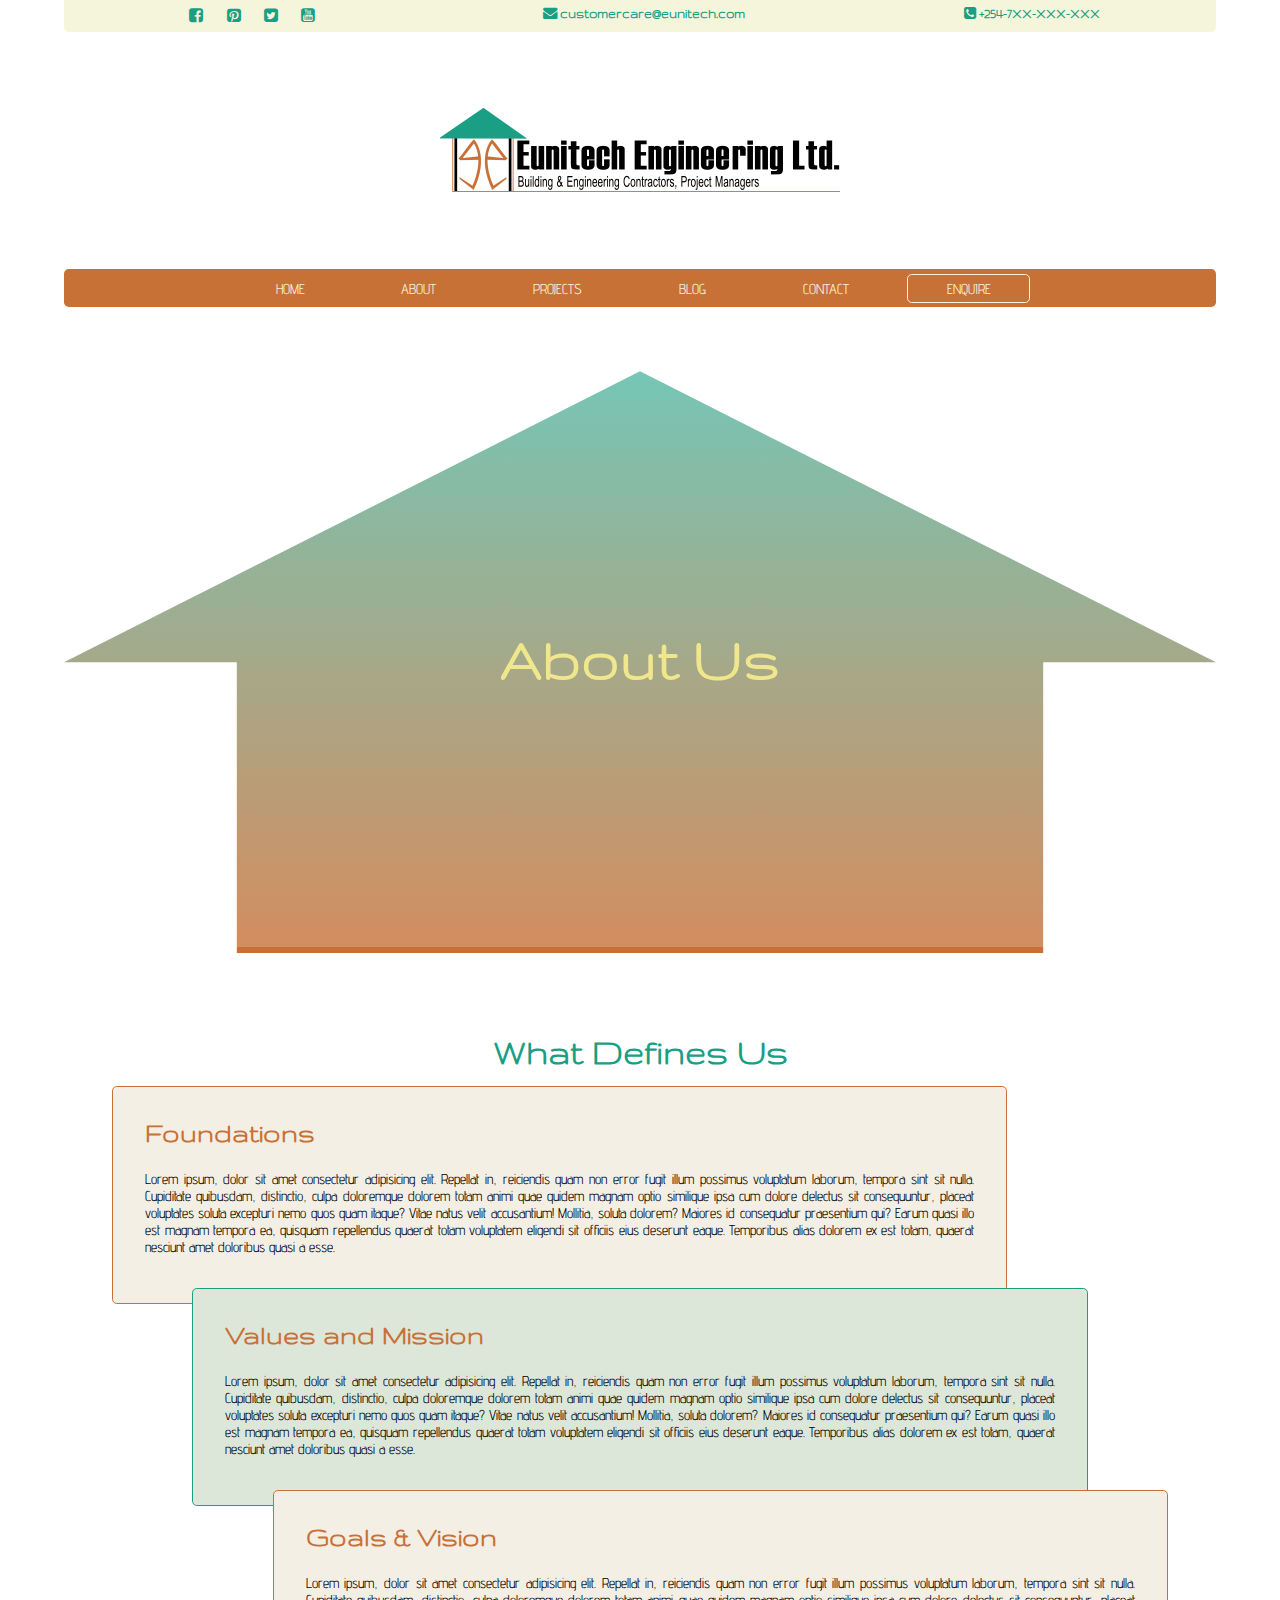
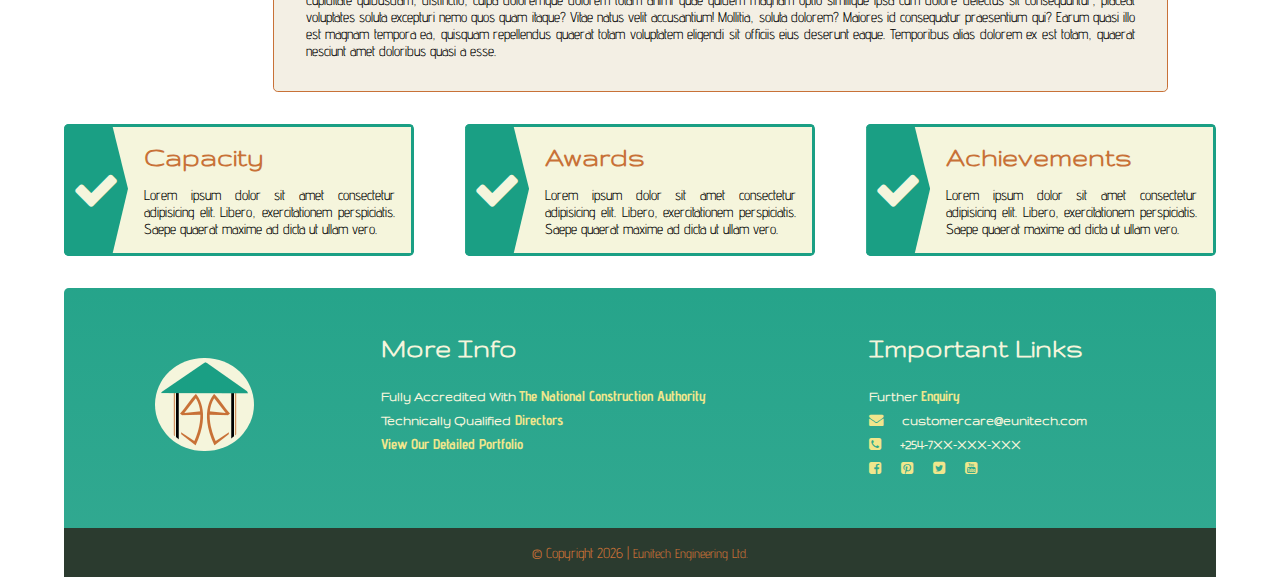
<file: about.html>
<!DOCTYPE html>
<html lang="en">
  <head>
    <meta charset="UTF-8" />
    <meta name="viewport" content="width=device-width, initial-scale=1.0" />
    <link
      rel="stylesheet"
      href="https://cdnjs.cloudflare.com/ajax/libs/font-awesome/4.7.0/css/font-awesome.min.css"
    />
    <link
      href="https://fonts.googleapis.com/css?family=Advent+Pro|Gruppo&display=swap"
      rel="stylesheet"
    />
    <link rel="icon" type="image/png" href="./images/icon.png" />
    <link rel="stylesheet" href="./styles/main.css" />
    <title>Eunitech</title>
  </head>

  <body>
    <div class="grid-container">
      <div class="top-bar curved-bottom">
        <div class="social-links address">
          <a href="#"><i class="fa fa-facebook-square"></i></a>
          <a href="#"><i class="fa fa-pinterest-square"></i></a>
          <a href="#"><i class="fa fa-twitter-square"></i></a>
          <a href="#"><i class="fa fa-youtube-square"></i></a>
        </div>

        <div class="email-add address">
          <h4><i class="fa fa-envelope"></i> customercare@eunitech.com</h4>
        </div>

        <div class="phone-number address">
          <h4><i class="fa fa-phone-square"></i> +254-7XX-XXX-XXX</h4>
        </div>
      </div>

      <div class="site-id">
        <a href="/"><img src="./images/euni.png" alt="Site Logo" /></a>
      </div>

      <div class="nav-bar curved">
        <label for="toggle"><i class="fa fa-bars"></i></label>
        <input type="checkbox" id="toggle" />
        <div class="menu">
          <a class="link" href="/">Home</a>
          <a class="link" href="/about.html">About</a>
          <a class="link" href="#">Projects</a>
          <a class="link" href="#">Blog</a>
          <a class="link" href="/contact.html">Contact</a>
          <a class="link button curved" href="#">Enquire</a>
        </div>
      </div>

      <div id="page-head">
        <h1>About Us</h1>
      </div>
      
          <h2>What Defines Us</h2>        
        <div class="definition">
        <div class="define history">
          <h3>Foundations</h3>
          <p>
            Lorem ipsum, dolor sit amet consectetur adipisicing elit. Repellat
            in, reiciendis quam non error fugit illum possimus voluptatum
            laborum, tempora sint sit nulla. Cupiditate quibusdam, distinctio,
            culpa doloremque dolorem totam animi quae quidem magnam optio
            similique ipsa cum dolore delectus sit consequuntur, placeat
            voluptates soluta excepturi nemo quos quam itaque? Vitae natus velit
            accusantium! Mollitia, soluta dolorem? Maiores id consequatur
            praesentium qui? Earum quasi illo est magnam tempora ea, quisquam
            repellendus quaerat totam voluptatem eligendi sit officiis eius
            deserunt eaque. Temporibus alias dolorem ex est totam, quaerat
            nesciunt amet doloribus quasi a esse.
          </p>
        </div>

        <div class="define mission">
          <h3>Values and Mission</h3>
          <p>
            Lorem ipsum, dolor sit amet consectetur adipisicing elit. Repellat
            in, reiciendis quam non error fugit illum possimus voluptatum
            laborum, tempora sint sit nulla. Cupiditate quibusdam, distinctio,
            culpa doloremque dolorem totam animi quae quidem magnam optio
            similique ipsa cum dolore delectus sit consequuntur, placeat
            voluptates soluta excepturi nemo quos quam itaque? Vitae natus velit
            accusantium! Mollitia, soluta dolorem? Maiores id consequatur
            praesentium qui? Earum quasi illo est magnam tempora ea, quisquam
            repellendus quaerat totam voluptatem eligendi sit officiis eius
            deserunt eaque. Temporibus alias dolorem ex est totam, quaerat
            nesciunt amet doloribus quasi a esse.
          </p>
        </div>

        <div class="define goals">
          <h3>Goals & Vision</h3>
          <p>
            Lorem ipsum, dolor sit amet consectetur adipisicing elit. Repellat
            in, reiciendis quam non error fugit illum possimus voluptatum
            laborum, tempora sint sit nulla. Cupiditate quibusdam, distinctio,
            culpa doloremque dolorem totam animi quae quidem magnam optio
            similique ipsa cum dolore delectus sit consequuntur, placeat
            voluptates soluta excepturi nemo quos quam itaque? Vitae natus velit
            accusantium! Mollitia, soluta dolorem? Maiores id consequatur
            praesentium qui? Earum quasi illo est magnam tempora ea, quisquam
            repellendus quaerat totam voluptatem eligendi sit officiis eius
            deserunt eaque. Temporibus alias dolorem ex est totam, quaerat
            nesciunt amet doloribus quasi a esse.
          </p>
        </div>
      </div>

      <div class="ticks-area">
        <div class="tick-box">
          <div class="tick"><i class="fa fa-check"></i></div>
          <div class="details">
            <h3>Capacity</h3>
            <p>
              Lorem ipsum dolor sit amet consectetur adipisicing elit. Libero,
              exercitationem perspiciatis. Saepe quaerat maxime ad dicta ut
              ullam vero.
            </p>
          </div>
        </div>

        <div class="tick-box">
          <div class="tick"><i class="fa fa-check"></i></div>
          <div class="details">
            <h3>Awards</h3>
            <p>
              Lorem ipsum dolor sit amet consectetur adipisicing elit. Libero,
              exercitationem perspiciatis. Saepe quaerat maxime ad dicta ut
              ullam vero.
            </p>
          </div>
        </div>

        <div class="tick-box">
          <div class="tick"><i class="fa fa-check"></i></div>
          <div class="details">
            <h3>Achievements</h3>
            <p>
              Lorem ipsum dolor sit amet consectetur adipisicing elit. Libero,
              exercitationem perspiciatis. Saepe quaerat maxime ad dicta ut
              ullam vero.
            </p>
          </div>
        </div>
      </div>

      <div class="footer curved-top">
        <div class="footer-top curved-top">
          <div class="footer-icon">
            <a href="/"> <img src="./images/icon.png" alt="Logo Icon" /></a>
          </div>
          <div class="important-info not-icon">
            <h3>More Info</h3>
            <br />
            <h4>
              Fully Accredited With
              <a href="https://nca.go.ke/" target="_blank"
                >The National Construction Authority</a
              >
            </h4>
            <h4>Technically Qualified<a href=""> Directors</a></h4>
            <h4><a href="#" target="_blank">View Our Detailed Portfolio</a></h4>
          </div>
          <div class="important-links not-icon">
            <h3>Important Links</h3>
            <br />
            <div class="footer-email">
              <h4>Further <a href="#">Enquiry</a></h4>
              <h4><i class="fa fa-envelope"></i> customercare@eunitech.com</h4>
            </div>
            <div class="footer-simu">
              <h4><i class="fa fa-phone-square"></i> +254-7XX-XXX-XXX</h4>
              <div class="footer-links">
                <a href="#"><i class="fa fa-facebook-square"></i></a>
                <a href="#"><i class="fa fa-pinterest-square"></i></a>
                <a href="#"><i class="fa fa-twitter-square"></i></a>
                <a href="#"><i class="fa fa-youtube-square"></i></a>
              </div>
            </div>
          </div>
        </div>

        <div class="footer-bottom">
          <div class="copy">
            <p>
              &copy; Copyright
              <script type="text/JavaScript">
                var theDate=new Date(); document.write(theDate.getFullYear())
              </script>
              | <a href="#">Eunitech Engineering Ltd.</a>
            </p>
          </div>
        </div>
      </div>
    </div>
  </body>
</html>
</file>
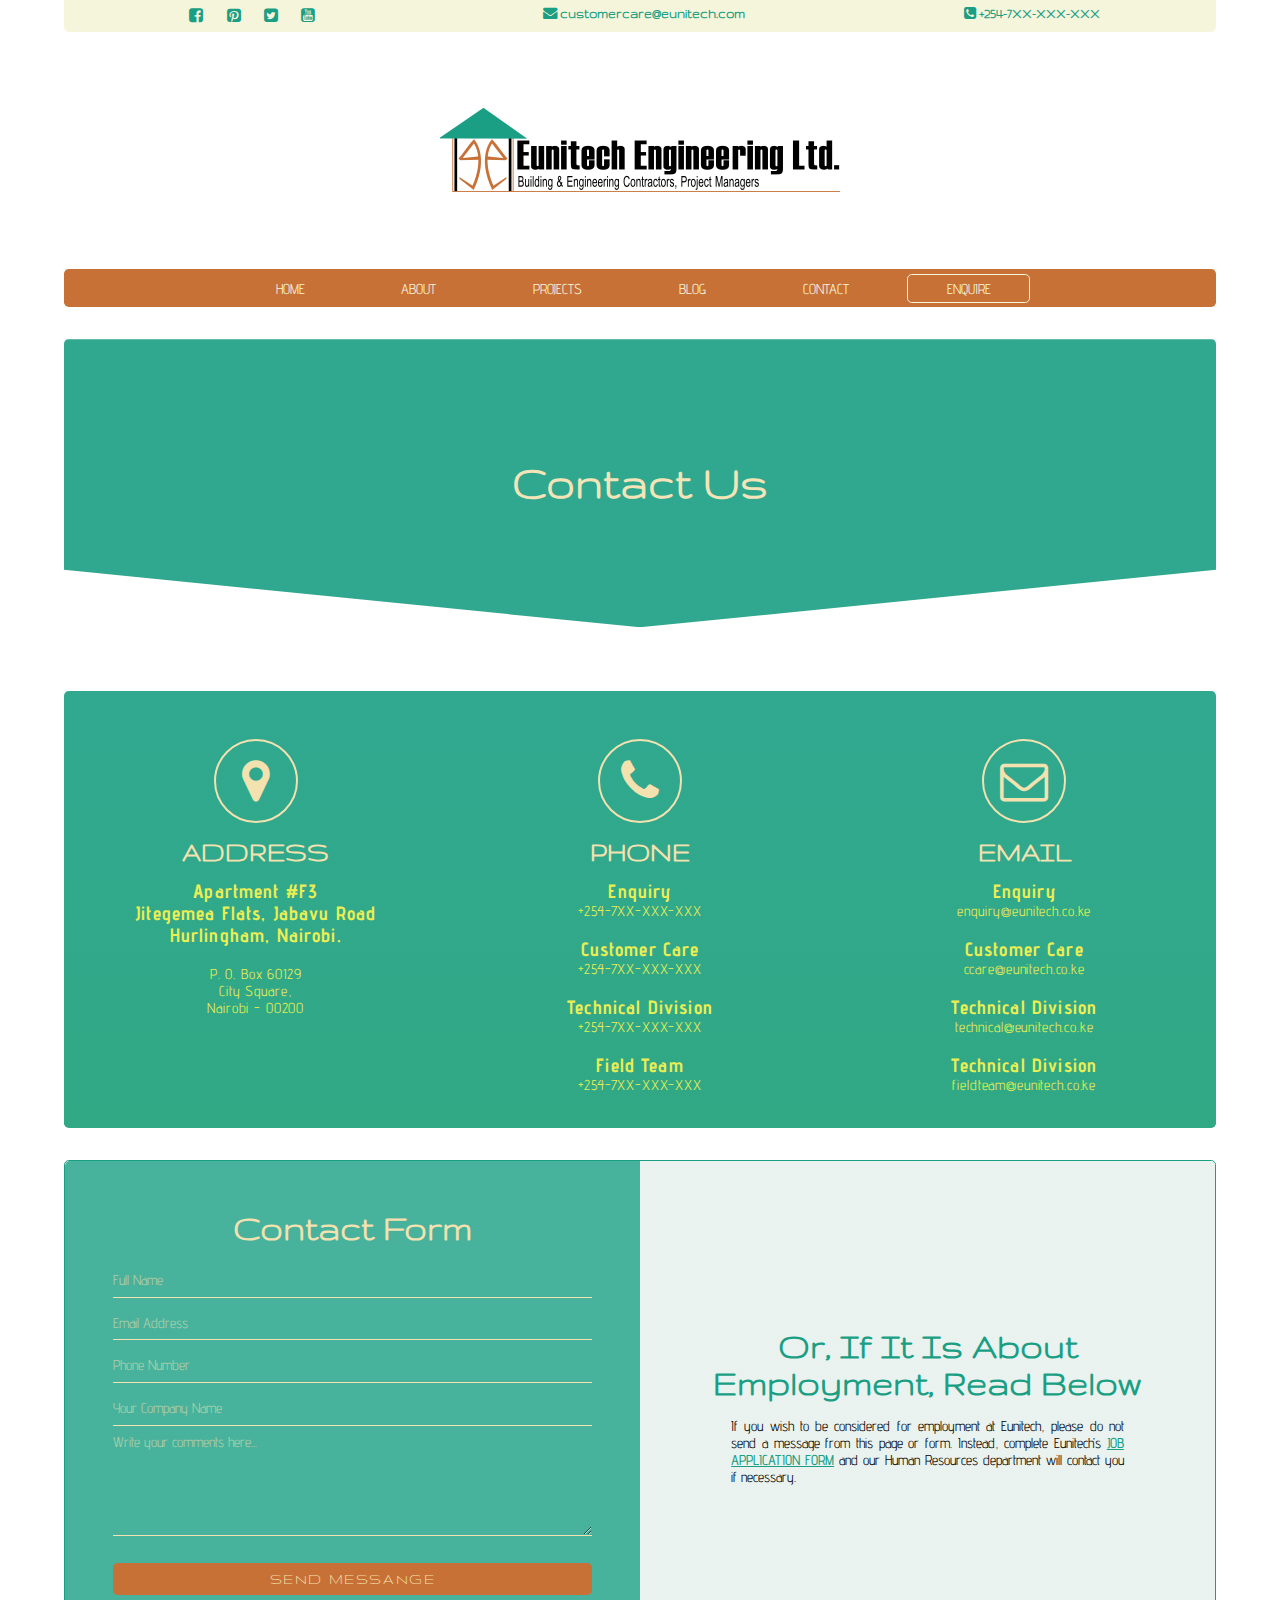
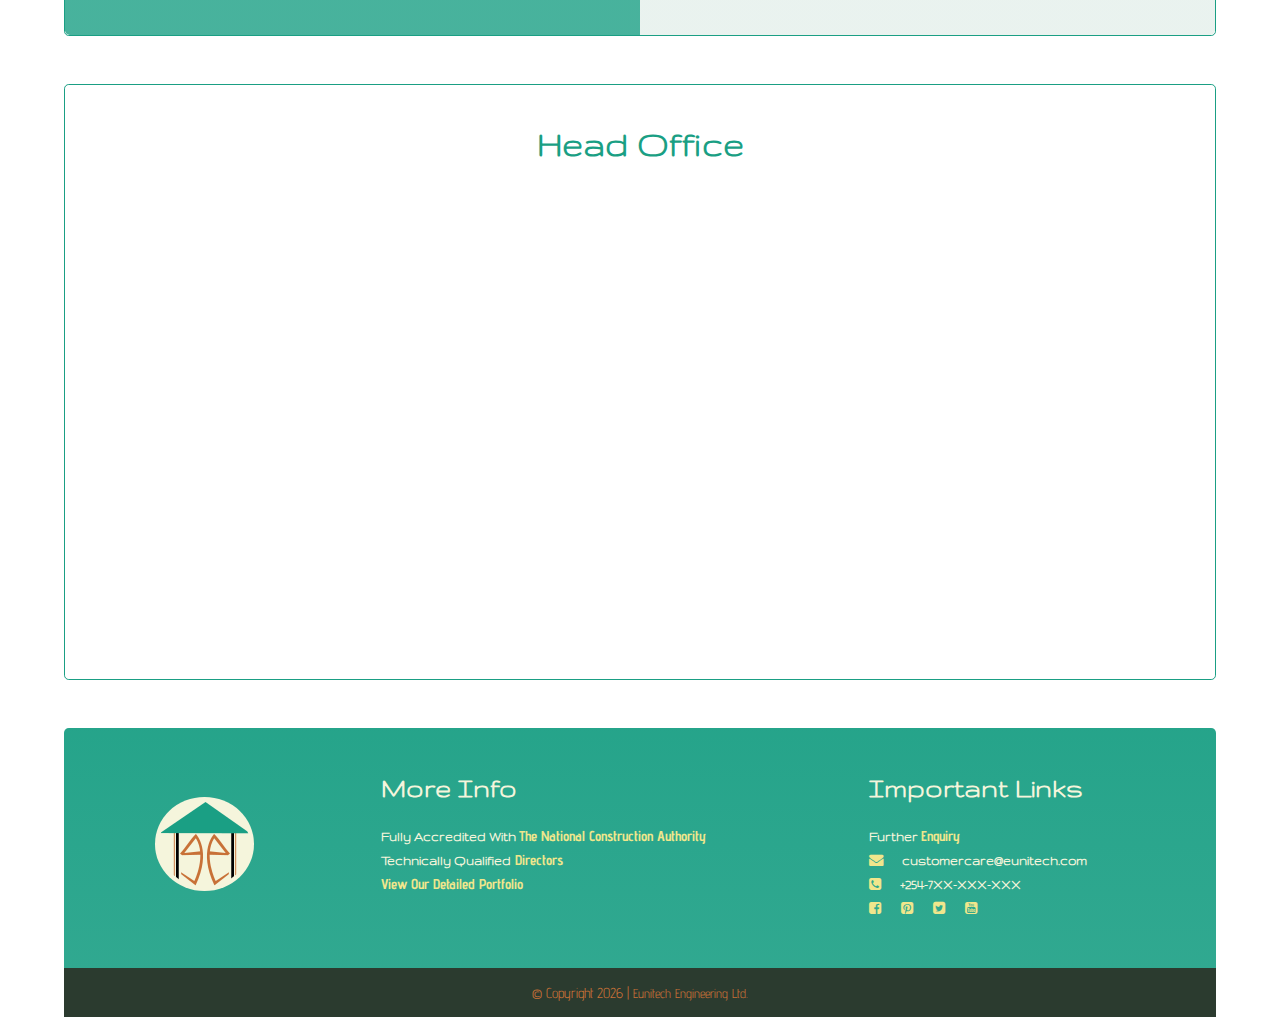
<file: contact.html>
<!DOCTYPE html>
<html lang="en">
  <head>
    <meta charset="UTF-8" />
    <meta name="viewport" content="width=device-width, initial-scale=1.0" />
    <link
      rel="stylesheet"
      href="https://cdnjs.cloudflare.com/ajax/libs/font-awesome/4.7.0/css/font-awesome.min.css"
    />
    <link
      href="https://fonts.googleapis.com/css?family=Advent+Pro|Gruppo&display=swap"
      rel="stylesheet"
    />
    <link rel="icon" type="image/png" href="./images/icon.png" />
    <link rel="stylesheet" href="./styles/main.css" />

    <title>Eunitech</title>
  </head>

  <body>    
    <div class="grid-container">
      <div class="top-bar curved-bottom">
        <div class="social-links address">
          <a href="#"><i class="fa fa-facebook-square"></i></a>
          <a href="#"><i class="fa fa-pinterest-square"></i></a>
          <a href="#"><i class="fa fa-twitter-square"></i></a>
          <a href="#"><i class="fa fa-youtube-square"></i></a>
        </div>

        <div class="email-add address">
          <h4><i class="fa fa-envelope"></i> customercare@eunitech.com</h4>
        </div>

        <div class="phone-number address">
          <h4><i class="fa fa-phone-square"></i> +254-7XX-XXX-XXX</h4>
        </div>
      </div>

      <div class="site-id">
        <a href="/"><img src="./images/euni.png" alt="Site Logo" /></a>
      </div>

      <div class="nav-bar curved">
        <label for="toggle"><i class="fa fa-bars"></i></label>
        <input type="checkbox" id="toggle" />
        <div class="menu">
          <a class="link" href="/">Home</a>
          <a class="link" href="/about.html">About</a>
          <a class="link" href="#">Projects</a>
          <a class="link" href="#">Blog</a>
          <a class="link" href="/contact.html">Contact</a>
          <a class="link button curved" href="#">Enquire</a>
        </div>
      </div>

      <div class="contact-banner curved">
        <div class="overlay">
        <h1>Contact Us</h1>
      </div>
      </div>
      
      <div id="addresses">        
        <div id="icons">
          <div class="cols" id="place">
            <div class="icon-img"><i class="fa fa-map-marker"></i></div>
            <h3>ADDRESS</h3>
            <h4>Apartment #F3</h4>
            <h4>Jitegemea Flats, Jabavu Road</h4>
            <h4>Hurlingham, Nairobi.</h4>
            <br />

            <p>P. O. Box 60129</p>
            <p>City Square,</p>
            <p>Nairobi - 00200</p>
          </div>
          <div class="cols" id="phone">
            <div class="icon-img"><i class="fa fa-phone"></i></div>
            <h3>PHONE</h3>
            <h4>Enquiry</h4>
            <p>+254-7XX-XXX-XXX</p>
            <br />
            <h4>Customer Care</h4>
            <p>+254-7XX-XXX-XXX</p>
            <br />
            <h4>Technical Division</h4>
            <p>+254-7XX-XXX-XXX</p>
            <br />
            <h4>Field Team</h4>
            <p>+254-7XX-XXX-XXX</p>
            <br />
          </div>
          <div class="cols" id="mail">
            <div class="icon-img"><i class="fa fa-envelope-o"></i></div>
            <h3>EMAIL</h3>
            <h4>Enquiry</h4>
            <p>enquiry@eunitech.co.ke</p>
            <br />
            <h4>Customer Care</h4>
            <p>ccare@eunitech.co.ke</p>
            <br />
            <h4>Technical Division</h4>
            <p>technical@eunitech.co.ke</p>
            <br />
            <h4>Technical Division</h4>
            <p>fieldteam@eunitech.co.ke</p>
            <br />
          </div>
        </div>
      </div>

      <div id="form-area">
        <div class="column form-left">
          <h2>Contact Form</h2>
          <div id="contact-form">
            <form action="">
              <input
                class="form-control"
                type="text"
                name="name"
                placeholder="Full Name"
                required
              />
              <input
                class="form-control"
                type="email"
                name="email"
                placeholder="Email Address"
                required
              />
              <input
                class="form-control"
                type="phone"
                name="phone"
                placeholder="Phone Number"
                required
              />
              <input
                class="form-control"
                type="text"
                name="company"
                placeholder="Your Company Name"
                required
              />
              <textarea
                class="form-control"
                name="comments"
                placeholder="Write your comments here..."
                rows="6"
                required
              ></textarea>
              <input
                type="submit"
                class="form-control submit"
                value="SEND MESSANGE"
              />
            </form>
          </div>
        </div>
        <div class="column form-right">
          <h2>Or, If It Is About Employment, Read Below</h2>
          <p>
            If you wish to be considered for employment at Eunitech, please do
            not send a message from this page or form. Instead, complete
            Eunitech’s
            <a href="#">job application form</a> and our Human Resources
            department will contact you if necessary.
          </p>
        </div>
      </div>

      <div id="location">
        <h2>Head Office</h2>
        <iframe
          src="https://www.google.com/maps/embed?pb=!1m18!1m12!1m3!1d1994.402403601489!2d36.79539800727693!3d-1.2914718842578492!2m3!1f0!2f0!3f0!3m2!1i1024!2i768!4f13.1!3m3!1m2!1s0x182f10beb726e263%3A0x43d4c412bc5dac93!2sPharmaceutical%20Society%20of%20Kenya!5e0!3m2!1sen!2ske!4v1585442777799!5m2!1sen!2ske"
          width="1150"
          height="450"
          frameborder="0"
          style="border: 0;"
          allowfullscreen=""
          aria-hidden="false"
          tabindex="0"
        ></iframe>
      </div>

      <div class="footer curved-top">
        <div class="footer-top curved-top">
          <div class="footer-icon">
            <a href="/"> <img src="./images/icon.png" alt="Logo Icon" /></a>
          </div>
          <div class="important-info not-icon">
            <h3>More Info</h3>
            <br />
            <h4>
              Fully Accredited With
              <a href="https://nca.go.ke/" target="_blank"
                >The National Construction Authority</a
              >
            </h4>
            <h4>Technically Qualified<a href=""> Directors</a></h4>
            <h4><a href="#" target="_blank">View Our Detailed Portfolio</a></h4>
          </div>
          <div class="important-links not-icon">
            <h3>Important Links</h3>
            <br />
            <div class="footer-email">
              <h4>Further <a href="#">Enquiry</a></h4>
              <h4><i class="fa fa-envelope"></i> customercare@eunitech.com</h4>
            </div>
            <div class="footer-simu">
              <h4><i class="fa fa-phone-square"></i> +254-7XX-XXX-XXX</h4>
              <div class="footer-links">
                <a href="#"><i class="fa fa-facebook-square"></i></a>
                <a href="#"><i class="fa fa-pinterest-square"></i></a>
                <a href="#"><i class="fa fa-twitter-square"></i></a>
                <a href="#"><i class="fa fa-youtube-square"></i></a>
              </div>
            </div>
          </div>
        </div>

        <div class="footer-bottom">
          <div class="copy">
            <p>
              &copy; Copyright
              <script type="text/JavaScript">
                var theDate=new Date(); document.write(theDate.getFullYear())
              </script>
              | <a href="#">Eunitech Engineering Ltd.</a>
            </p>
          </div>
        </div>
      </div>
    </div>
  </body>
</html>
</file>
<file: styles/main.css>
* {
  font-family: "Advent Pro", sans-serif;
  margin: 0;
  padding: 0;
}

h1 {
  font-family: var(--hfont);
  font-size: 3rem;
}
h2 {
  font-family: var(--hfont);
  font-size: 2.4rem;
}
h3 {
  font-family: var(--hfont);
  font-size: 1.8rem;
}
h4 {
  font-family: var(--hfont);
  font-size: 1.2rem;
}

:root {
  --hfont: "Gruppo", cursive;
  --mfont: "Advent Pro";
  --logogreen: rgb(26, 159, 132);
  --logoorange: rgb(200, 113, 55);
}

.curved {
  border-radius: 0.3rem;
}
.curved-top {
  border-radius: 0.3rem 0.3rem 0 0;
}
.curved-left {
  border-radius: 0.3rem, 0 0 0.3rem;
}
.curved-right {
  border-radius: 0 0.3rem 0.3rem 0;
}
.curved-bottom {
  border-radius: 0 0 0.3rem 0.3rem;
}

.grid-container {
  width: 90%;
  margin: auto;
  display: grid;
  grid-template-columns: minmax(20rem, 1fr);
  column-gap: 1rem;
}

.top-bar {
  display: flex;
  background: beige;
  padding: 0.4rem;
  justify-content: space-around;
}

.address .fa,
.address h4 {
  color: var(--logogreen);
}

.address h4 {
  font-size: 0.9rem;
}

.social-links .fa {
  padding: 0 0.6rem;
  font-size: 1rem;
  cursor: pointer;
  transition: all 0.7s ease-out;
}

.social-links .fa:hover {
  color: var(--logoorange);
  font-size: 0.9rem;
}

.site-id {
  display: grid;
  grid-template-columns: minmax(20rem, 1fr);
  padding: 1rem;
  margin: 3.6rem auto;
}

.site-id img {
  justify-self: center;
  cursor: pointer;
  transition: all 0.7s ease-out;
}

.site-id img:hover {
  transform: scale(1.02);
}

.nav-bar {
  display: flex;
  justify-content: space-around;
  align-items: center;
  background: var(--logoorange);
  height: 2.4rem;
  line-height: 1.5em;
  position: relative;
}

.menu {
  margin: 0 1vw 0 0;
  position: absolute;
  top: 0.5rem;
}

.menu .link {
  padding: 0.3rem 3vw;
  margin: 0 0.5rem;
  font-size: 0.9rem;
  text-decoration: none;
  color: beige;
  text-transform: uppercase;
  transition: all 700ms ease-out;
}

.menu .button {
  border: 0.05rem solid beige;
  transition: all 700ms ease-out;
}

.menu .link:hover {
  border: 0.05rem solid beige;
  border-radius: 0.3rem;
  color: khaki;
}

.menu .button:hover {
  background: var(--logogreen);
  color: khaki;
  border: none;
}

.menu .link:active {
  border: 0.05rem solid beige;
  border-radius: 0.3rem;
  color: khaki;
}
.menu .link:focus {
  font-weight: 900;
  border-bottom: 0.2rem solid beige;
}

label {  
  position: absolute;
  left: 5.5rem;
  font-size: 1.5rem;
  display: none;
}

#toggle {
  display: none;
}

.hero {
  box-sizing: border-box;
  overflow: hidden;
  display: grid;
  grid-template-columns: minmax(20rem, 1fr);
  justify-items: center;
  align-items: center;
  padding: 10rem 5rem;
  animation: imgchange 60s infinite;
  margin: 1rem 0;
  height: 30rem;
  transition: all 1s ease-out;
  color: beige;
  background-position: bottom;
  clip-path: polygon(0 0, 100% 0, 100% 90%, 50% 100%, 0 90%);
}

.hero h1 {
  color: beige;
  text-align: center;
}

@keyframes imgchange {
  0% {
    background: linear-gradient(
        rgba(200, 113, 55, 0.8),
        rgba(26, 159, 132, 0.6)
      ),
      url("https://cdn.pixabay.com/photo/2016/05/05/19/26/site-1374593__340.jpg");
    background-size: cover;
    background-repeat: no-repeat;
  }

  25% {
    background: linear-gradient(
        rgba(200, 113, 55, 0.8),
        rgba(26, 159, 132, 0.6)
      ),
      url("https://cdn.pixabay.com/photo/2019/07/14/10/47/site-4336786__340.jpg");
    background-size: cover;
    background-repeat: no-repeat;
  }

  50% {
    background: linear-gradient(
        rgba(200, 113, 55, 0.8),
        rgba(26, 159, 132, 0.6)
      ),
      url("https://cdn.pixabay.com/photo/2017/06/18/17/27/crane-2416510__340.jpg");
    background-size: cover;
    background-repeat: no-repeat;
  }

  75% {
    background: linear-gradient(
        rgba(200, 113, 55, 0.8),
        rgba(26, 159, 132, 0.6)
      ),
      url("https://cdn.pixabay.com/photo/2019/07/19/19/08/building-4349452__340.jpg");
    background-size: cover;
    background-repeat: no-repeat;
  }

  100% {
    background: linear-gradient(
        rgba(200, 113, 55, 0.8),
        rgba(26, 159, 132, 0.6)
      ),
      url("https://cdn.pixabay.com/photo/2016/05/05/19/26/site-1374593__340.jpg");
    background-size: cover;
    background-repeat: no-repeat;
  }
}

.slogans {
  display: flex;
  justify-content: space-around;
  width: 80%;
}
.slogans p {
  padding: 1rem 5vw;
  font-size: 1.5rem;
}

h2 {
  text-align: center;
  padding: 1rem;
  color: var(--logogreen);
}

.projects {
  display: grid;
  grid-template-columns: repeat(auto-fit, minmax(22rem, 1fr));
  column-gap: 2rem;
  margin-bottom: 2rem;
  padding: 2rem 0;
  overflow: hidden;
}

.projects h3 {
  padding-left: 1rem;
  color: var(--logoorange);
}

.current {
  border: 1px solid var(--logogreen);
  background: rgba(26, 159, 132, 0.1);
}

.recent {
  border: 1px solid var(--logoorange);
  background: rgba(200, 113, 55, 0.1);
}

.card {
  width: 100%;
  overflow: hidden;
}

.card img {
  clip-path: polygon(
    50% 0%,
    100% 40%,
    85% 40%,
    85% 100%,
    15% 100%,
    15% 40%,
    0 40%
  );
  margin-top: 0.5em;
  padding: 0 2em;
  min-height: 18rem;
  width: 90%;
  border-bottom: 1rem solid var(--logoorange);
  position: relative;
  right: 0.8em;
  overflow: hidden;
}

.card p {
  text-align: justify;
  padding: 1rem;
}

/* Footer Section */

footer {
  width: 100%;
  box-sizing: border-box;
}

.footer-top {
  display: grid;
  gap: 1.5rem;
  grid-template-columns: 20% 1fr 1fr;
  justify-items: center;
  padding: 3rem 2rem;
  color: beige;
  line-height: 1.5rem;
  background: linear-gradient(rgba(26, 159, 132, 0.95), rgba(26, 159, 132, 0.9)),
    url("https://cdn.pixabay.com/photo/2017/05/19/09/52/panoramic-view-2326004__340.jpg");
  background-position: bottom;
  background-size: cover;
  background-repeat: no-repeat;
  transition: all 0.7s ease-in-out;
}

.footer-icon {
  display: flex;
  justify-content: center;
  align-items: center;
  margin: auto;
}

.footer-icon img {
  text-align: center;
  border-radius: 50%;
  background: beige;
  padding: 0.3em;
  transition: all 0.7s ease-out;
}

.footer-icon img:hover {
  background: khaki;
  border: 1px solid var(--logoorange);
  padding: 0.2em;
}

.footer-top h4,
p,
a,
.fa {
  font-size: 0.9rem;
}

.footer-top .fa {
  padding-right: 1rem;
}

.footer-top a,
.fa {
  color: khaki;
  text-decoration: none;
  transition: all 0.7s ease-out;
}

.footer-top a:hover,
.footer-top .fa:hover {
  color: var(--logoorange);
  font-size: 0.95rem;
}

.footer-bottom {
  display: flex;
  justify-content: center;
  align-items: center;
  padding: 1em 0;
  background: rgb(43, 59, 47);
}

.footer-bottom p,
.footer-bottom a {
  font-size: 0.9em;
  color: var(--logoorange);
  text-decoration: none;
  transition: all 0.7s ease-in-out;
}

.footer-bottom a:hover {
  color: gold;
  text-decoration: underline;
}

/* About Page */

#page-head {
  display: flex;
  justify-content: center;
  align-items: center;
  height: 36em;
  margin: 4em 0;
  background: linear-gradient(rgba(26, 159, 132, 0.6), rgba(200, 113, 55, 0.8)),
    url("https://cdn.pixabay.com/photo/2018/08/22/12/19/bridge-3623505__340.jpg");
  background-size: cover;
  background-position: 50% 0;
  clip-path: polygon(
    50% 0%,
    100% 50%,
    85% 50%,
    85% 100%,
    15% 100%,
    15% 50%,
    0 50%
  );
  border-bottom: 0.4em solid var(--logoorange);
}

#page-head h1 {
  font-family: var(--hfont);
  font-size: 4em;
  font-weight: 900;
  color: khaki;
  z-index: 10;
}

#section-title h2 {
  font-family: var(--hfont);
}

.define {
  width: 72%;
  overflow: hidden;
  padding: 2em;
  border-radius: 0.3em;
  text-align: justify;
}

.define p {
  font-family: var(--mfont);
}

.history h3,
.mission h3,
.goals h3 {
  color: var(--logoorange);
  font-family: var(--hfont);
  text-align: left;
  padding-bottom: 0.8em;
}

.history,
.mission {
  padding-bottom: 3em;
}

.history {
  margin-right: auto;
  background: rgb(243, 239, 228);
  border: 0.05em solid var(--logoorange);
  margin-left: 3em;
}

.mission {
  margin: auto;
  border: 0.05em solid var(--logogreen);
  background: rgb(220, 231, 218);
  margin-top: -1em;
}

.goals {
  margin-left: auto;
  background: rgb(243, 239, 228);
  border: 0.05em solid var(--logoorange);
  margin-right: 3em;
  margin-top: -1em;
}

.ticks-area {
  box-sizing: border-box;
  display: grid;
  column-gap: 4vw;
  grid-template-columns: repeat(auto-fit, minmax(18rem, 1fr));
  padding: 2rem 0;
}

.ticks-area h3 {
  color: var(--logoorange);
  margin-bottom: 0.5em;
  font-family: var(--hfont);
  text-align: left;
}

.ticks-area p {
  font-family: var(--mfont);
  text-align: justify;
}

.tick-box {
  height: fit-content;
  box-sizing: border-box;
  display: flex;
  background: beige;
  border: 0.2em solid var(--logogreen);
  border-left: none;
  border-radius: 0.3em;
}

.tick {
  margin: -0.2em 0;
  box-sizing: border-box;
  background: var(--logogreen);
  padding: 0 0.5em;
  display: flex;
  align-items: center;
  clip-path: polygon(75% 0, 100% 49%, 75% 100%, 0 100%, 0 0);
  /* margin-top: -0.05em; */
  border-radius: 0.3em 0 0 0.3em;
}

.fa-check {
  color: beige;
  font-size: 3em;
}

.details {
  background: beige;
  padding: 1em;
}

/* Contact page */

.contact-banner {
  display: grid;
  grid-template-columns: minmax(20rem, 1fr);  
  background: url("https://cdn.pixabay.com/photo/2015/08/28/08/51/board-911636__340.jpg");
  background-repeat: no-repeat;
  background-size: cover;
  height: 18rem;
  margin: 2rem 0;
  clip-path: polygon(0 0, 100% 0, 100% 80%, 50% 100%, 0 80%);
  overflow: hidden;
}

.overlay {
  background: var(--logogreen);
  opacity: 0.9;
  height: 18rem;
  display: flex;
  justify-content: center;
  align-items: center;
  z-index: -1;
}

.overlay h1 {
  color: rgb(243,225,176);
  text-align: center;
  padding: 2rem;
}

#addresses {
  background: linear-gradient(rgba(26, 159, 132, 0.9), rgba(26, 159, 119, 0.9)),
    url("https://cdn.pixabay.com/photo/2019/10/07/10/39/office-4532318__340.jpg");
  background-repeat: no-repeat;
  background-size: cover;
  background-position: top;
  transition: all 2s ease-in-out;
  padding-top: 2em;
  margin: 2em 0;
  border-radius: 0.3em;
  overflow: hidden;
}

#addresses h1 {
  color: rgb(243, 225, 176);
}

#icon-columns {
  display: flex;
  justify-content: space-evenly;
  width: 100%;
}

#icons {
  display: grid;
  column-gap: 0.05rem;
  grid-template-columns: repeat(auto-fit, minmax(15rem, 1fr));
  overflow: hidden;
}

.icon-img {
  display: flex;
  align-items: center;
  justify-content: center;
  width: 4em;
  height: 4em;
  border-radius: 50%;
  padding: 0.5em;
  background: transparent;
  border: 2px solid rgb(243, 225, 176);
  font-size: 1em;
}

#icons .fa {
  font-size: 3em;
  color: rgb(243, 225, 176);
}

#icons h3,
#icons h4,
#icons p {
  color: rgb(235, 238, 83);
}

#icons h4,
#icons p {
  font-family: var(--mfont);
  letter-spacing: 0.06em;
}

#addresses h1,
#addresses h3 {
  font-family: var(--hfont);
  padding: 0.5em 0;
  color: rgb(243, 225, 176);
  text-align: center;
}

.cols {
  display: flex;
  flex-direction: column;
  align-items: center;
  border-radius: 0.3em;
  padding: 1em;
  flex: 1;
  margin: 0 2em;
  justify-content: flex-start;
}

#form-area {
  height: auto;
  border-radius: 0.3em;
  display: grid;
  grid-template-columns: repeat(auto-fit, minmax(20rem, 1fr));
  border: 0.05em solid var(--logogreen);
  overflow: hidden;
}

#form-area h2 {
  font-family: var(--hfont);
}

.form-left h2 {
  color: rgb(243, 225, 176);
}

.form-right h2 {
  color: var(--logogreen);
  text-align: center;
}

.column p {
  font-family: var(--mfont);
  padding: 0 3em;
}

.column a {
  color: var(--logogreen);
  text-transform: uppercase;
  font-weight: 500;
  transition: all 0.7s ease-in-out;
}

.column a:hover {
  color: var(--logoorange);
  text-decoration: underline;
}

.column {
  box-sizing: border-box;
  text-align: justify;
  border-radius: 0.3em;
}

.form-left {
  background: linear-gradient(rgba(26, 159, 132, 0.8), rgba(26, 159, 132, 0.8)),
    url("https://cdn.pixabay.com/photo/2014/11/24/16/22/secretary-544180__340.jpg");
  background-repeat: no-repeat;
  background-size: cover;
  background-position: center;
  padding: 2em 3em;
  border-radius: 0.3em 0 0 0.3em;
  transition: all 1s ease-in-out;
}

.form-right {
  display: flex;
  flex-direction: column;
  justify-content: center;
  background: linear-gradient(
      rgba(231, 241, 237, 0.9),
      rgba(231, 241, 237, 0.9)
    ),
    url("https://cdn.pixabay.com/photo/2016/10/06/03/30/man-1718099__340.jpg");
  background-repeat: no-repeat;
  background-size: cover;
  background-position: center;
  border-radius: 0 0.3em 0.3em 0;
  transition: all 0.7s ease-in-out;
  padding: 2em 3em;
}

.form-control {
  width: 100%;
  background: transparent;
  border: none;
  outline: none;
  border-bottom: 0.1em solid rgb(243, 225, 176);
  font-size: 0.9em;
  margin: 0 auto 0.5em auto;
  font-family: var(--mfont);
}

input {
  height: 2.4em;
  color: rgb(243, 225, 176);
}

textarea {
  color: rgb(243, 225, 176);
}

::placeholder {
  color: rgba(243, 225, 176, 0.6);
}

form .submit {
  background: var(--logoorange);
  border-color: transparent;
  border-bottom: none;
  font-weight: 500;
  text-transform: uppercase;
  font-size: 1em;
  letter-spacing: 0.1em;
  height: 2em;
  margin-top: 1em;
  transition: all 0.7s ease-in-out;
  border-radius: 0.3em;
  font-family: var(--hfont);
  color: rgb(243, 225, 176);
}

form .submit:hover {
  background: rgba(200, 113, 55, 0.75);
  color: beige;
  cursor: pointer;
}

#location h2 {
  color: var(--logogreen);
  font-family: var(--hfont);
  padding-bottom: 1em;
}

#location {
  height: auto;
  border: 0.05em solid var(--logogreen);
  margin: 3em 0;
  padding: 1.5em;
  overflow: hidden;
  border-radius: 0.3em;
  overflow: hidden;
  box-sizing: border-box;
}

/* Media Query */

/* Medium Screens */

@media (max-width: 1252px) {
.projects {
  display: flex;
  flex-wrap: wrap;
}

.card img {
  position: relative;
  right: 0;
}

  #page-head {
    height: 60vh;
  }
  
  .define {
    box-sizing: border-box;
    width: 100%;
    margin: 2rem auto;
    overflow: hidden;
  }

  .history h3,
  .mission h3,
  .goals h3 {
    color: var(--logoorange);
    font-family: var(--hfont);
    text-align: left;
    padding-bottom: 0.8em;
  }

  .history,
  .goals {
    background: rgb(243, 239, 228);
    border: 0.05em solid var(--logoorange);
  }

  .mission {
    border: 0.05em solid var(--logogreen);
    background: rgb(220, 231, 218);
  }

  .footer-top {
    display: grid;
    grid-template-columns: 1fr;
    row-gap: 3rem;
  }

  .not-icon h3 {
    text-align: center;
  }

  #form-area {
    height: auto;
    border-radius: 0.3em;
    display: grid;
    grid-template-columns: 1fr;
    border: 0.05em solid var(--logogreen);
  }

  #icons {
    display: grid;
    grid-gap: 1rem;
    grid-template-columns: repeat(auto-fit, minmax(45rem, 1fr));
  }

  .ticks-area {
    box-sizing: border-box;
    display: grid;
    row-gap: 2rem;
    grid-template-columns: 1fr;
    padding: 2rem 0;
  }
}

/* Smaller Screens */

@media (max-width: 720px) {
  .grid-container {
    width: 100%;
    margin: 0;
    padding: 0;
    column-gap: 0;
  }

  #page-head {
    min-height: 40vh;
  }

  h2, h3{
    padding-left: 2rem;
  }

  p {
    padding: 2rem;
  }

  label {
    display: block;
    cursor: pointer;
  }

  .nav-bar {
    display: block;
    border-radius: 0;
    z-index: 50;
  }

  .menu {
    display: none;
  }

  .menu .link {
    display: block;
    text-align: center;
    line-height: 0.9rem;
    transition: all 1s ease-out;
  }

  #toggle:checked + .menu {
    display: flex;
    flex-direction: column;
    background: var(--logoorange);
    width: 12rem;
    position: absolute;
    top: 2.5rem;
  }

  .menu .link {
    border-bottom: 0.1em solid rgba(245, 245, 220, 0.6);
    padding: 1.2em 0;
  }

  .menu .button {
    border: none;
  }

  .top-bar {
    display: none;
    height: 0;
  }

  .menu {
    margin: 0;
  }

  .site-id,
  .nav-bar,
  footer {
    margin: 0;
    padding: 0;
  }

  .site-id {
    width: 100%;
    margin: 0;
    text-align: center;
  }

  .site-id img {
    padding: 1rem 2%;
    transition: all 0.7s ease-in-out;
    max-width: 80%;
  }
  .nav-bar, hero {
    border-radius: 0;
  }

  .hero {
    padding-top: 3rem;
    max-height: 50vh;
    margin-top: 0.1rem;
    border-radius: 0;
  }

  .hero h1 {
    font-size: 1.8rem;
    padding: 0 1.5rem;
  }
 
  .card img {
  position: relative;
  right: 0;
  min-width: 15rem;
  }

  .slogans {
    flex-direction: column;
    align-items: center;
    font-size: 0.9rem;
    margin-top: 1rem;
  }

  .slogans p {
    font-size: 1.2rem;
  }

  .projects {
    width: 100%;
    border: none;
    margin: 0;
    padding: 0;
  }

  .define h3 {
color: rgb(243, 239, 228);
  }

  .history,
  .goals {
    background: var(--logoorange);
    color: rgb(243, 239, 228);
    border: none;
    margin: 0;
    border-radius: 0;
  }

  .mission {
    border: none;
    background: var(--logogreen);
    color: rgb(243, 239, 228);
    border-radius: 0;
    margin: 0;
  }

  .ticks-area {
    width: 100%;
    background: rgb(43,59,47);
    margin: 0;
    padding: 2rem;
  }

  .tick-box {
    margin: auto;
    padding: 0;
  }

  #form-area {
    border-radius: 0;
  }

  footer {
    border-radius: 0;
  }

  .footer-top {
    display: grid;
    grid-template-columns: minmax(20rem, 1fr);
    row-gap: 2rem;
    align-self: left;
    border-radius: 0;
  }

#addresses,
#form-area,
#location,
.column {
  border: none;
  width: 100%;
  margin: 0;
}

  .contact-banner {
    border-radius: 0;
  }

  .not-icon h3 {
    text-align: center;
  }
}
</file>
